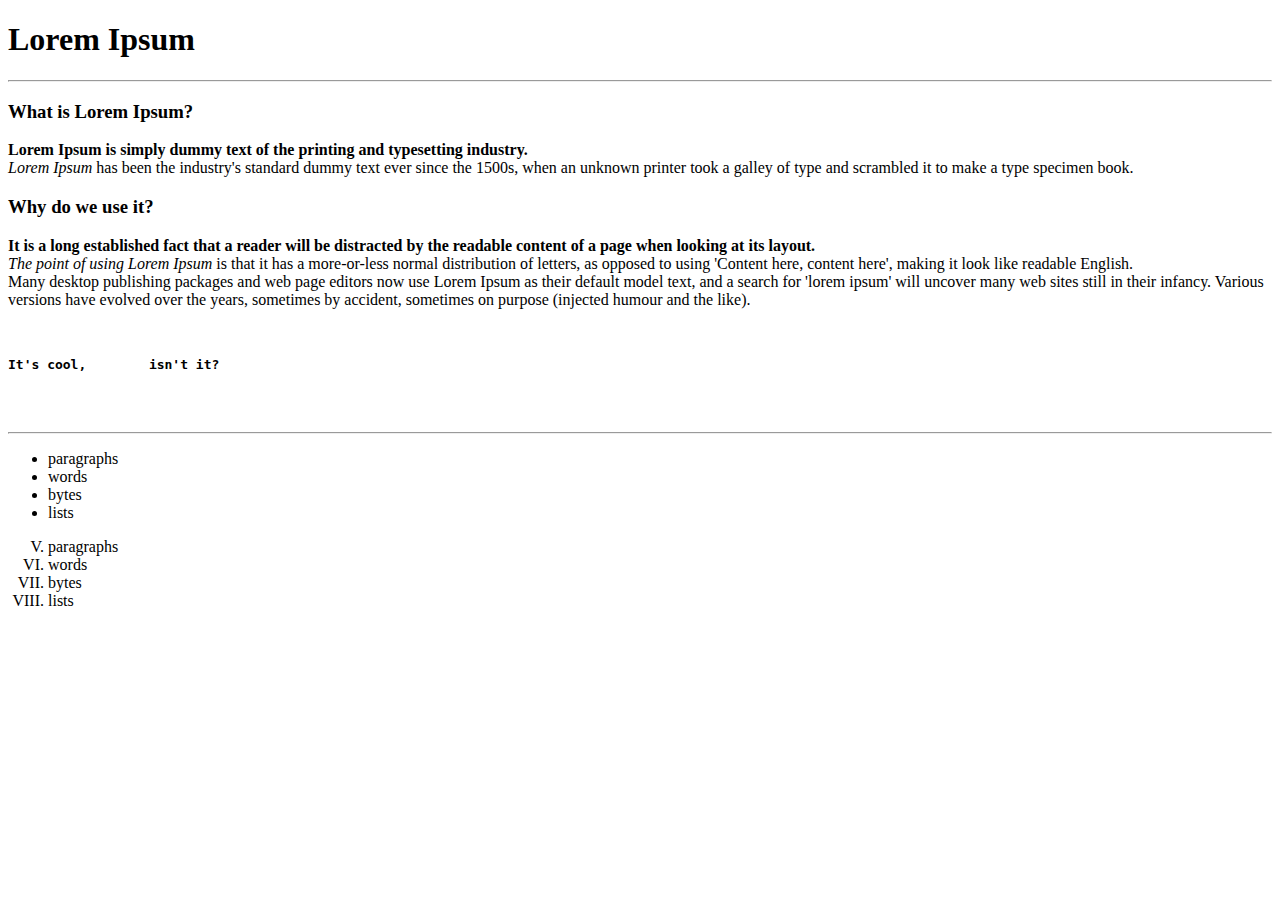
<file: 01/index.html>
<!DOCTYPE html>
<html lang="en">
<head>
    <meta charset="UTF-8">
    <meta name="viewport" content="width=device-width, initial-scale=1.0">
    <title>My first page</title>
</head>
<body>
   <!-- Ctrl / - comment  -->
 
   <h1>
     Lorem Ipsum
   </h1>
<hr>
   <!-- p -->
   <h3>What is Lorem Ipsum?</h3>
   <p>
     <strong>
         Lorem Ipsum is simply dummy text of the printing and typesetting industry. 
    </strong>
   <br>
     <em> 
         Lorem Ipsum 
     </em> 
     has been the industry's standard dummy text ever since the 1500s, 
     <span>
        when an unknown printer took a galley of type and scrambled it to make a type specimen book.
    </span>
  </p>
   <h3>Why do we use it?</h3>
   <p>
     <b>
         It is a long established fact that a reader will be distracted by the readable content of a page when looking at its layout.
     </b>
   <br>
     <i> 
         The point of using Lorem Ipsum 
     </i> is that it has a more-or-less normal distribution of letters, as opposed to using 
     <span>
          'Content here, content here', making it look like readable English.
     </span>
   <br>
     Many desktop publishing packages and web page editors now use Lorem Ipsum as their default model text, and a search for 'lorem ipsum' will uncover many web sites still in their infancy. Various versions have evolved over the years, sometimes by accident, sometimes on purpose (injected humour and the like).
   </p>
   <pre>
     <h4>It's cool,        isn't it?</h4>
   </pre>
   <hr>
   <ul>
     <li>paragraphs</li>
     <li>words</li>
     <li>bytes</li>
     <li>lists</li>
   </ul>
   <ol type="I" start="5">
     <li>paragraphs</li>
     <li>words</li>
     <li>bytes</li>
     <li>lists</li>
   </ol>
</body>
</html>
</file>
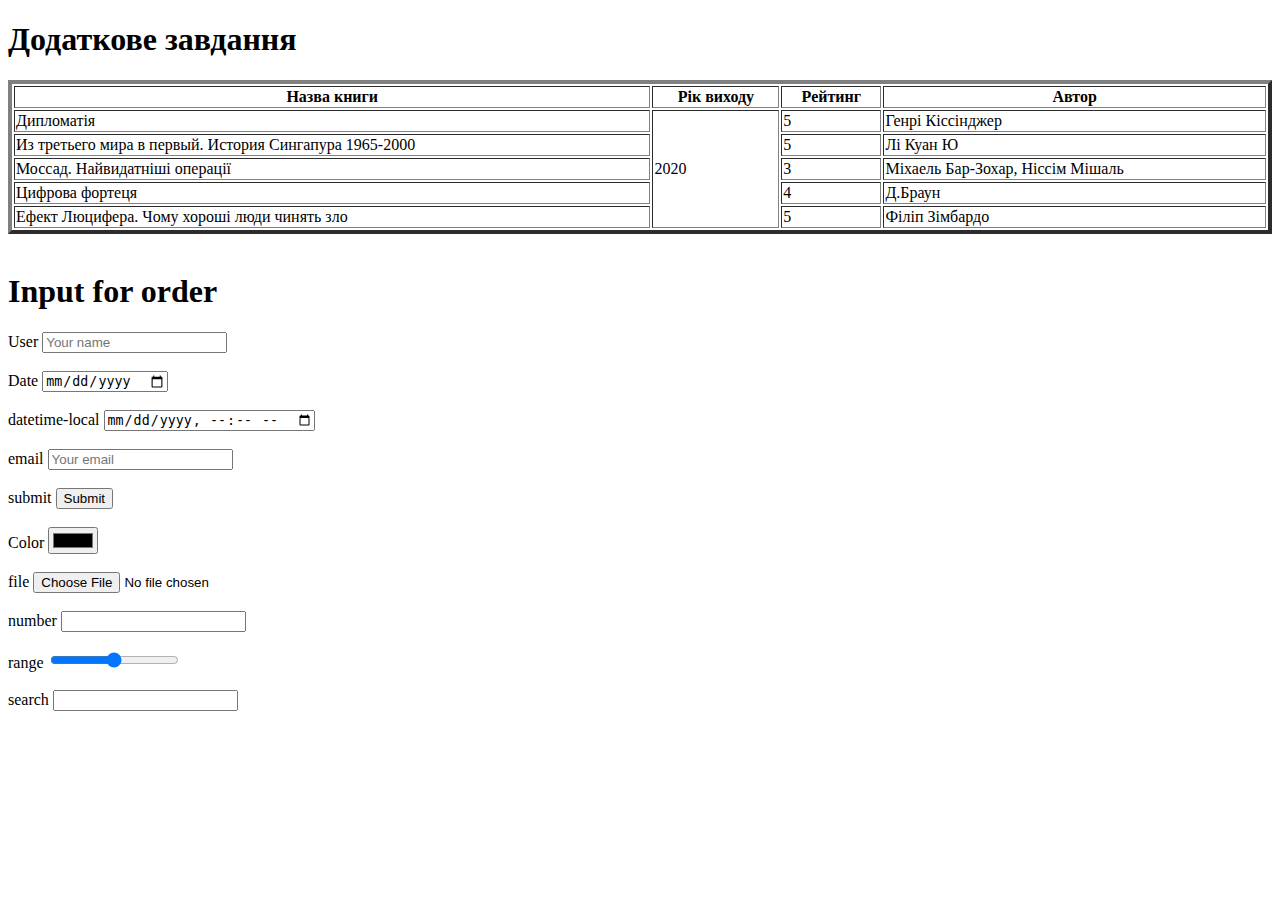
<file: 02/index.html>
<!DOCTYPE html>
<html lang="en">
<head>
    <meta charset="UTF-8">
    <meta name="viewport" content="width=, initial-scale=1.0">
    <title>Document</title>
</head>
<body>
    <h1>Додаткове завдання</h1>
    <section>
        <table border="4" style="width: 100%;">
            <thead>
                <tr>
                    <th>
                        Назва книги 
                    </th>
                    <th>
                          Рік виходу
                    </th>
                    <th>
                         Рейтинг
                    </th>
                    <th>
                        Автор
                    </th>
                </tr>
            </thead>
            <tbody>
                <tr>
                    <td>
                        Дипломатія
                    </td>
                    <td rowspan="5"> 
                        2020
                    </td>
                    <td>
                        5
                    </td>
                    <td>
                        Генрі Кіссінджер
                    </td>
                </tr>
                <tr>
                    <td>
                        Из третьего мира в первый. История Сингапура 1965-2000
                    </td>
                    <td>
                        5
                    </td>
                    <td>
                        Лі Куан Ю
                    </td>
                </tr>
                 <tr>
                 <td>
                    Моссад. Найвидатніші операції
                 </td>
                 <td>
                    3
                 </td>
                 <td>
                    Міхаель Бар-Зохар, Ніссім Мішаль
                 </td>
                </tr>
                <tr>
                  <td>
                 Цифрова фортеця
                 </td>
                 <td>
                 4
                 </td>
                 <td>
                 Д.Браун
                 </td>
              </tr>
               <tr>
                 <td>
                    Ефект Люцифера. Чому хороші люди чинять зло
                 </td>
                 <td>
                 5
                 </td>
                 <td>
                    Філіп Зімбардо
                 </td>
               </tr>
            </tbody>

        </table>
    </section>
    <br>
    <h1>
        Input for order
    </h1>
    <section>
        <div>
            <label for="User">User</label>
            <input placeholder="Your name" id="User" type="text">
        </div>
        <br>
        <div>
            <label for="Date">Date</label>
            <input type="Date">
        </div>
        <br>
        <div>
            <label for="datetime-local">datetime-local</label>
            <input type="datetime-local">
        </div>
        <br>
        <div>
            <label for="email">email</label>
            <input placeholder= "Your email" type="email">
        </div>
        <br>
        <div>
            <label for="submit">submit</label>
            <input type="submit">
        </div>
        <br>
        <div>
            <label for="color">Color</label>
            <input type="color">
        </div>
        <br>
        <div>
            <label for="file">file</label>
            <input type="file">
        </div>
        <br>
        <div>
            <label for="number">number</label>
            <input type="number">
        </div>
        <br>
        <div>
            <label for="range">range</label>
            <input type="range">
        </div>
        <br>
        <div>
            <label for="search">search</label>
            <input type="search">
        </div>


    </section>

</body>
</html>
</file>
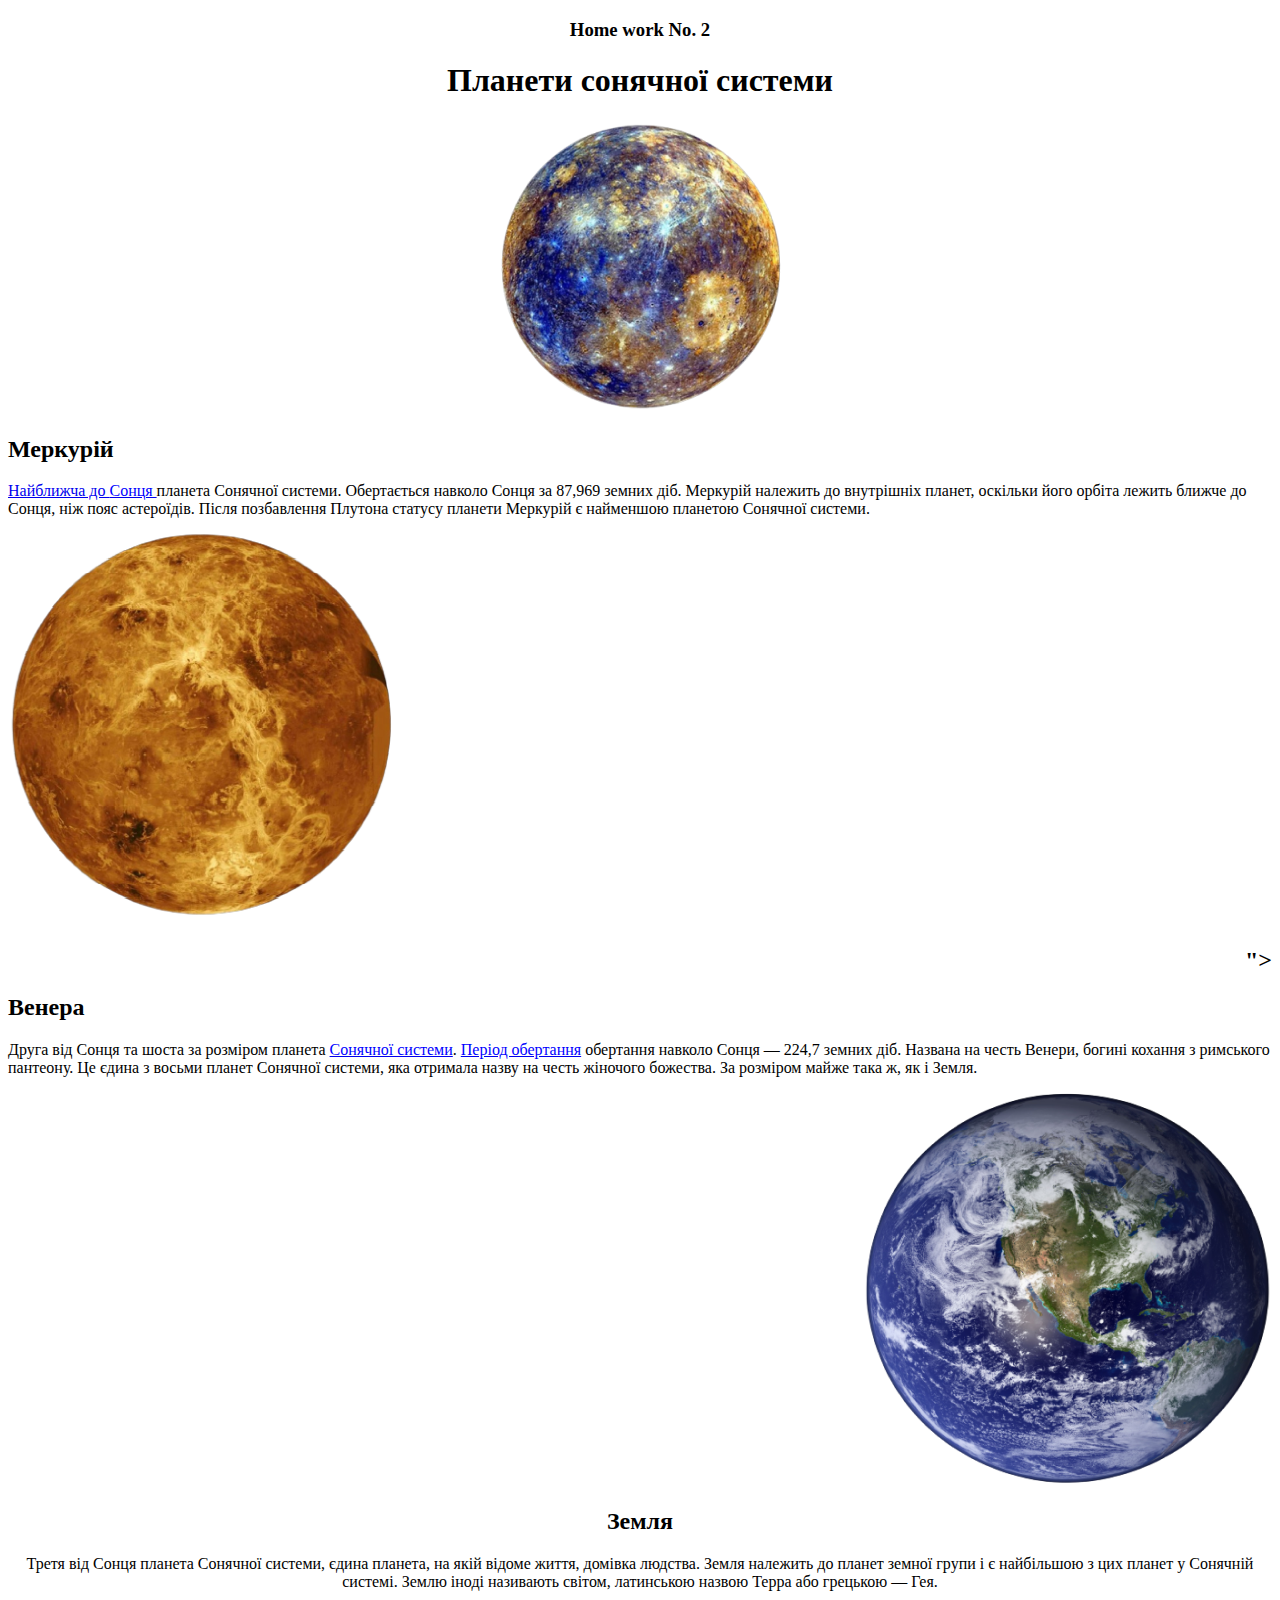
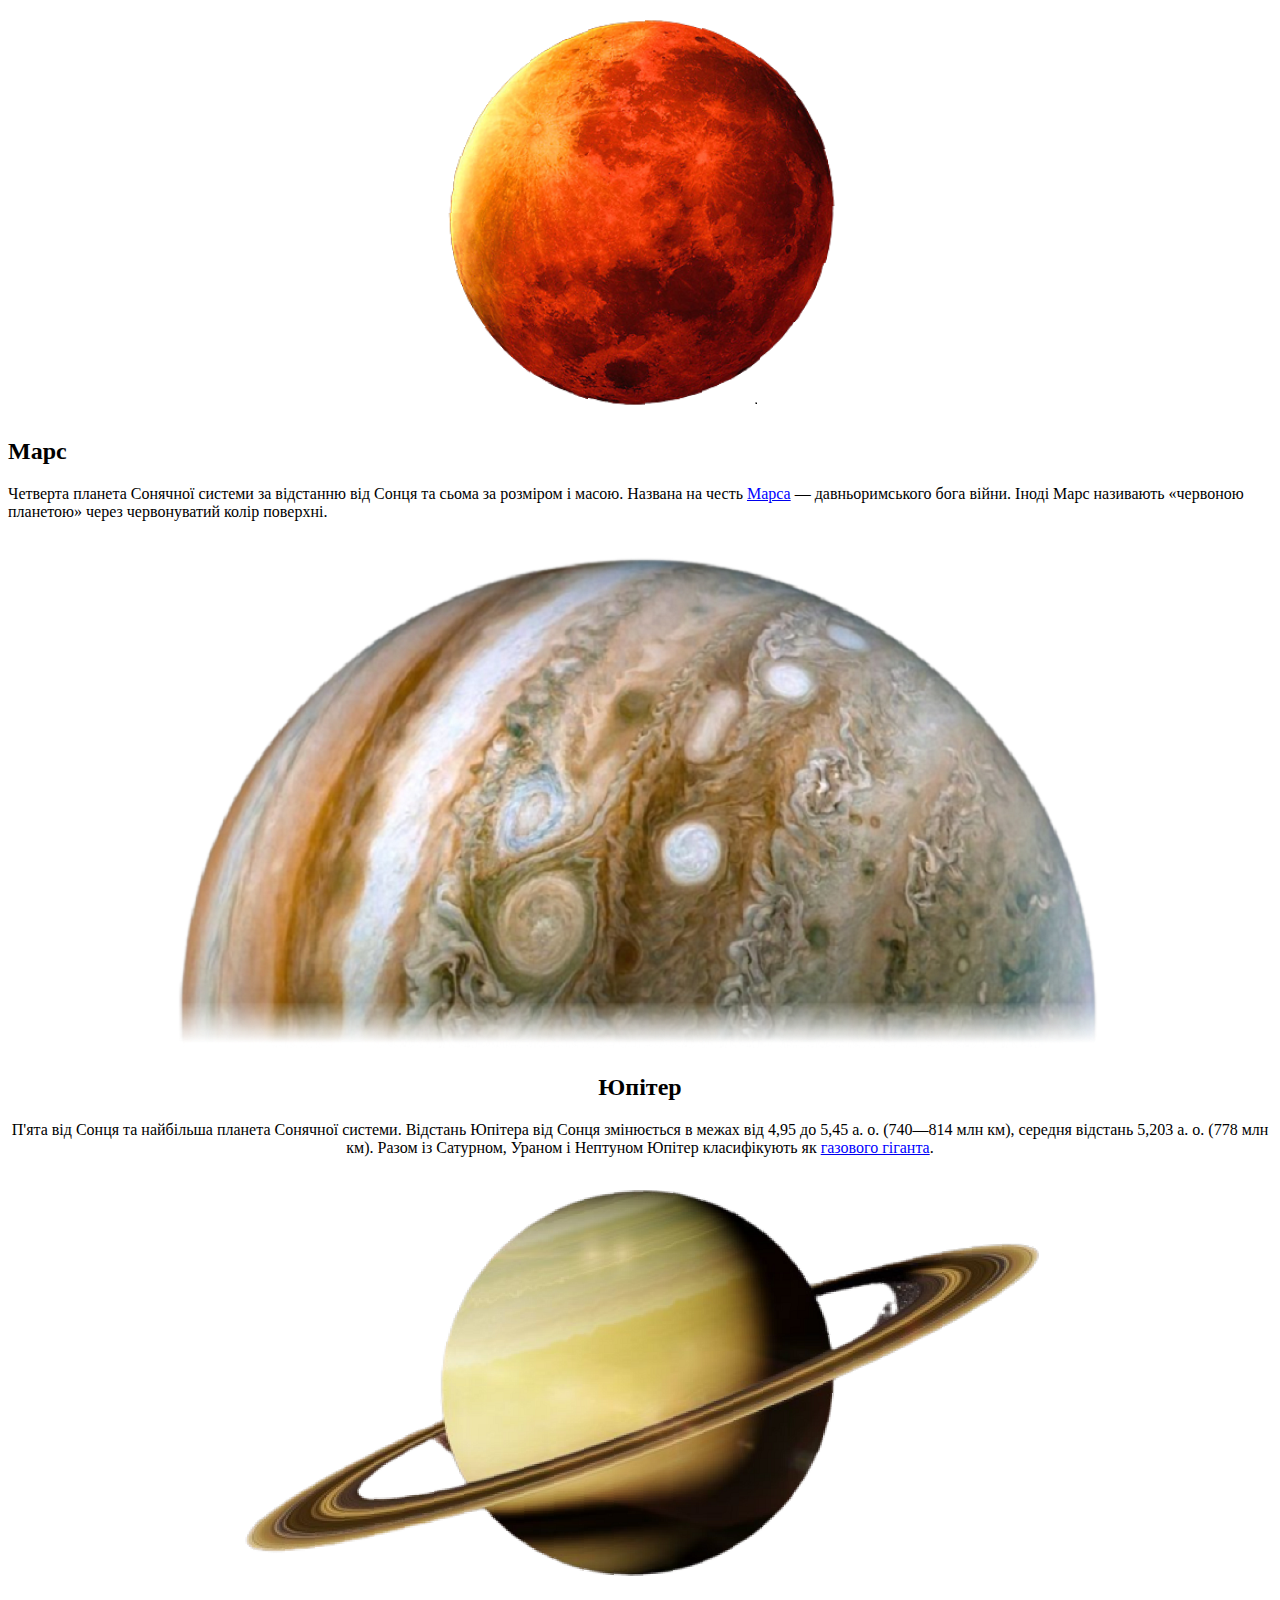
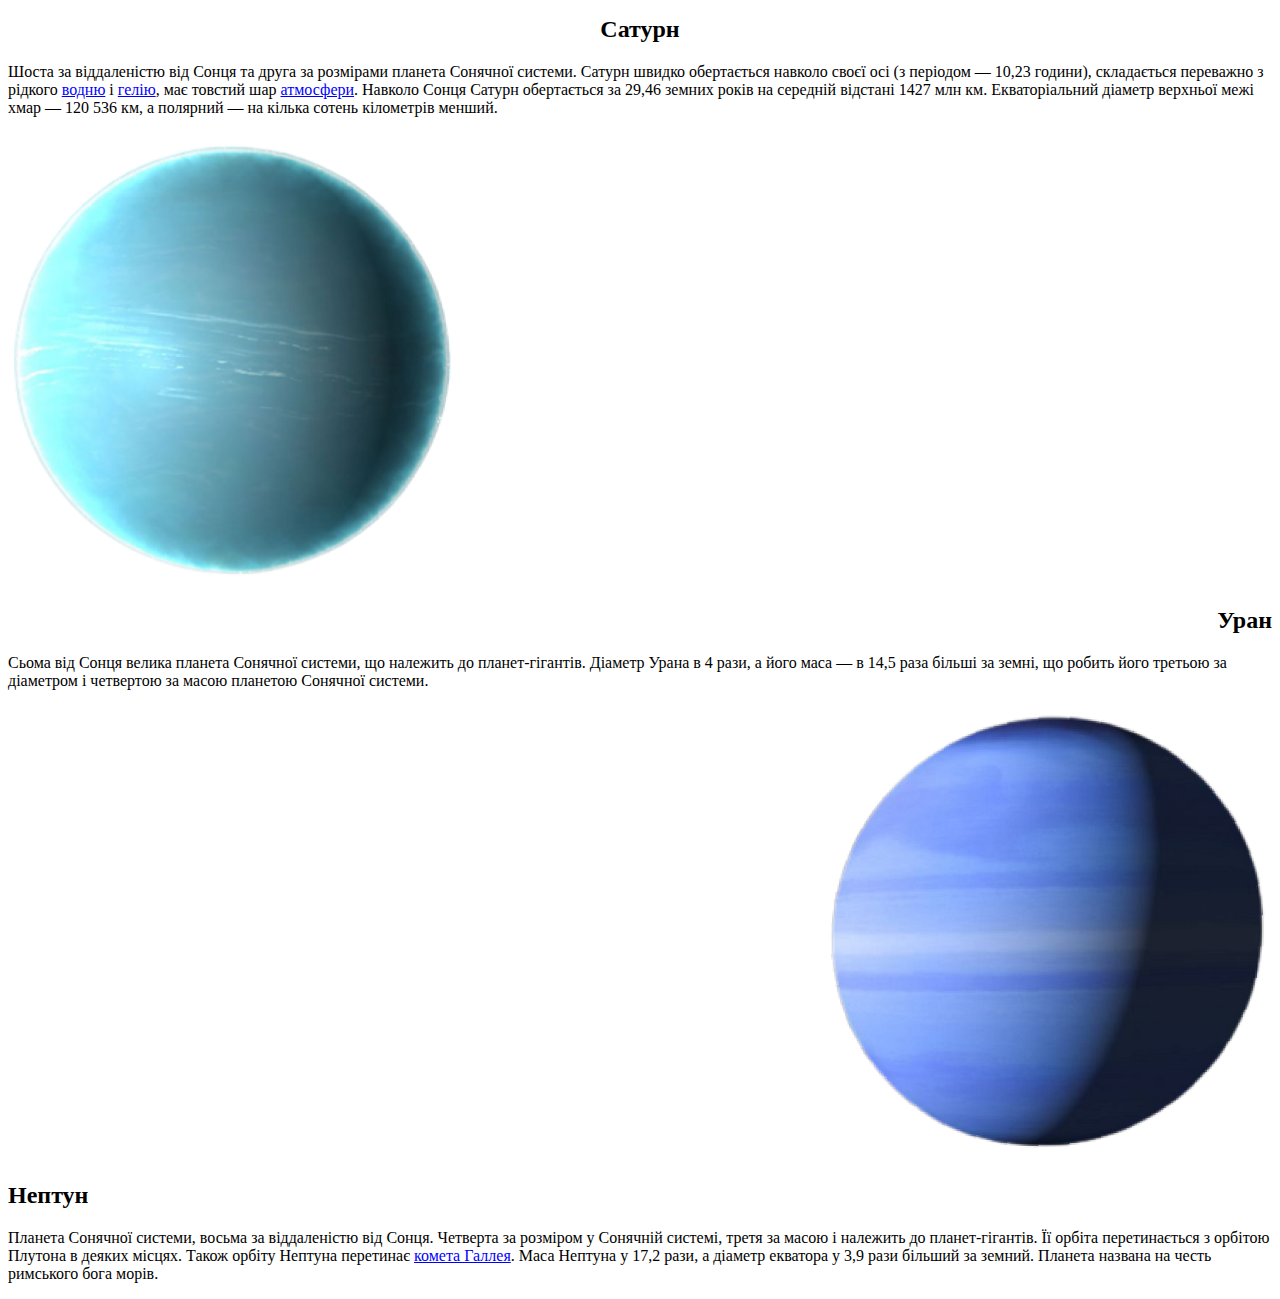
<file: 03a/index03.html>
<!DOCTYPE html>
<html lang="en">
<head>
    <meta charset="UTF-8">
    <meta name="viewport"  content="width=device-width, initial-scale=1.0">
    <title>Planets</title>
</head>
<link rel="stylesheet"  href="pagestyle.css">
<body>
    <h3 class="center-content">
        Home work No. 2
    </h3>
    <h1 class="center-content">
        Планети  сонячної  системи
    </h1>
    <div class="center-content">
        <img src="image/пл1.png" alt=" Меркурій">
    </div>
    <div>
        <H2>
            Меркурій <a href="https://uk.wikipedia.org/wiki/%D0%9C%D0%B5%D1%80%D0%BA%D1%83%D1%80%D1%96%D0%B9_(%D0%BF%D0%BB%D0%B0%D0%BD%D0%B5%D1%82%D0%B0)"><span>

            </span>
        </H2>
        <p class="text-card">
            Найближча до <a href="https://uk.wikipedia.org/wiki/%D0%A1%D0%BE%D0%BD%D1%86%D0%B5"><span> Сонця </span> </a> планета Сонячної системи. Обертається навколо Сонця за 87,969 земних діб. Меркурій належить до внутрішніх планет, оскільки його орбіта лежить ближче до Сонця, ніж пояс астероїдів. Після позбавлення Плутона статусу планети Меркурій є найменшою планетою Сонячної системи.
        </p>
    </div>
    <div class="left-content">
        <img src="image/пл2.png" alt="друга планета Венера">
    </div>
    <div>
        <h2 class="right-content">"><span></span>
        </h2>
        <H2>
            Венера <span>
            </span>
        </H2>
        <p class ="text-card">
            Друга від Сонця та шоста за розміром планета <a href="https://uk.wikipedia.org/wiki/%D0%A1%D0%BE%D0%BD%D1%8F%D1%87%D0%BD%D0%B0_%D1%81%D0%B8%D1%81%D1%82%D0%B5%D0%BC%D0%B0"><span>Сонячної системи</span></a>. <a href="https://uk.wikipedia.org/wiki/%D0%9F%D0%B5%D1%80%D1%96%D0%BE%D0%B4_%D0%BE%D0%B1%D0%B5%D1%80%D1%82%D0%B0%D0%BD%D0%BD%D1%8F"><span>Період обертання</span></a> обертання навколо Сонця — 224,7 земних діб. Названа на честь Венери, богині кохання з римського пантеону. Це єдина з восьми планет Сонячної системи, яка отримала назву на честь жіночого божества. За розміром майже така ж, як і Земля.
        </p>
    </div>
    <div class="right-content">
        <img src="image/пл3.png" alt="Планета Земля">
    </div>
    <div>
        <h2 class="center-content">
            Земля
        </h2>
        <p class="center-content" class="text-card">
            Третя від Сонця планета Сонячної системи, єдина планета, на якій відоме життя, домівка людства. Земля належить до планет земної групи і є найбільшою з цих планет у Сонячній системі. Землю іноді називають світом, латинською назвою Терра або грецькою — Гея.
        </p>
    </div>
    <div class="center-content">
        <img src="image/пл4.png" alt="Планета Марс">
    </div>
    <div>
        <h2 class="left-content">
            Марс
        </h2>
        <p class="text-card">
            Четверта планета Сонячної системи за відстанню від Сонця та сьома за розміром і масою. Названа на честь <a href="https://uk.wikipedia.org/wiki/%D0%9C%D0%B0%D1%80%D1%81_(%D0%BC%D1%96%D1%84%D0%BE%D0%BB%D0%BE%D0%B3%D1%96%D1%8F)"><span>Марса</span></a>  — давньоримського бога війни. Іноді Марс називають «червоною планетою» через червонуватий колір поверхні.
        </p>
    </div>
    <div class="center-content">
        <img src="image/пл5.png" alt="Планета Юпітер">
    </div>
    <div>
        <h2 class="center-content">
            Юпітер
        </h2>
        <p class="center-content" class="text-card">
            П'ята від Сонця та найбільша планета Сонячної системи. Відстань Юпітера від Сонця змінюється в межах від 4,95 до 5,45 а. о. (740—814 млн км), середня відстань 5,203 а. о. (778 млн км). Разом із Сатурном, Ураном і Нептуном Юпітер класифікують як <a href="https://uk.wikipedia.org/wiki/%D0%93%D0%B0%D0%B7%D0%BE%D0%B2%D1%96_%D0%B3%D1%96%D0%B3%D0%B0%D0%BD%D1%82%D0%B8"><span>газового гіганта</span></a>.
        </p>
    </div>
    <div class="center-content">
        <img src="image/пл6.png" width="811" height="420" alt="Планета Сатурн">
    </div>
    <div>
        <h2 class="center-content">
            Сатурн 
        </h2>
        <p class="text-card">
            Шоста за віддаленістю від Сонця та друга за розмірами планета Сонячної системи. Сатурн швидко обертається навколо своєї осі (з періодом — 10,23 години), складається переважно з рідкого <a href="https://uk.wikipedia.org/wiki/%D0%92%D0%BE%D0%B4%D0%B5%D0%BD%D1%8C"><span>водню</span></a> і <a href="https://uk.wikipedia.org/wiki/%D0%93%D0%B5%D0%BB%D1%96%D0%B9"><span>гелію</span></a>, має товстий шар <a href="https://uk.wikipedia.org/wiki/%D0%90%D1%82%D0%BC%D0%BE%D1%81%D1%84%D0%B5%D1%80%D0%B0_%D0%97%D0%B5%D0%BC%D0%BB%D1%96"><span>атмосфери</span></a>. Навколо Сонця Сатурн обертається за 29,46 земних років на середній відстані 1427 млн км. Екваторіальний діаметр верхньої межі хмар — 120 536 км, а полярний — на кілька сотень кілометрів менший.
        </p>
    </div>
    <div class="left-content">
        <img src="image/пл7.png" width="450" height="450" alt="Планета Уран">
    </div>
    <div>
        <h2 class="right-content">
            Уран
        </h2>
        <p class="text-card">
            Сьома від Сонця велика планета Сонячної системи, що належить до планет-гігантів. Діаметр Урана в 4 рази, а його маса — в 14,5 раза більші за земні, що робить його третьою за діаметром і четвертою за масою планетою Сонячної системи.
        </p>
    </div>
    <div class="right-content">
        <img src="image/пл8.png" width="454" height="452" alt="Планета Нептун">
    </div>
    <div>
        <h2 class="left-content">
            Нептун
        </h2>
        <p>
            Планета Сонячної системи, восьма за віддаленістю від Сонця. Четверта за розміром у Сонячній системі, третя за масою і належить до планет-гігантів. Її орбіта перетинається з орбітою Плутона в деяких місцях. Також орбіту Нептуна перетинає <a href="https://uk.wikipedia.org/wiki/%D0%9A%D0%BE%D0%BC%D0%B5%D1%82%D0%B0_%D0%93%D0%B0%D0%BB%D0%BB%D0%B5%D1%8F"><span>комета Галлея</span></a>. Маса Нептуна у 17,2 рази, а діаметр екватора у 3,9 рази більший за земний. Планета названа на честь римського бога морів.
        </p>
    </div>
</body>
</html>
</file>
<file: 03a/pagestyle.css>
.center-content{
    text-align: center;
}
span{
    color: blue;
}
.left-content{
    text-align: left;
}
.right-content{
    text-align: right;
}
.text-card{
    font-size: 16px;
    line: height 39px;;
}
</file>
